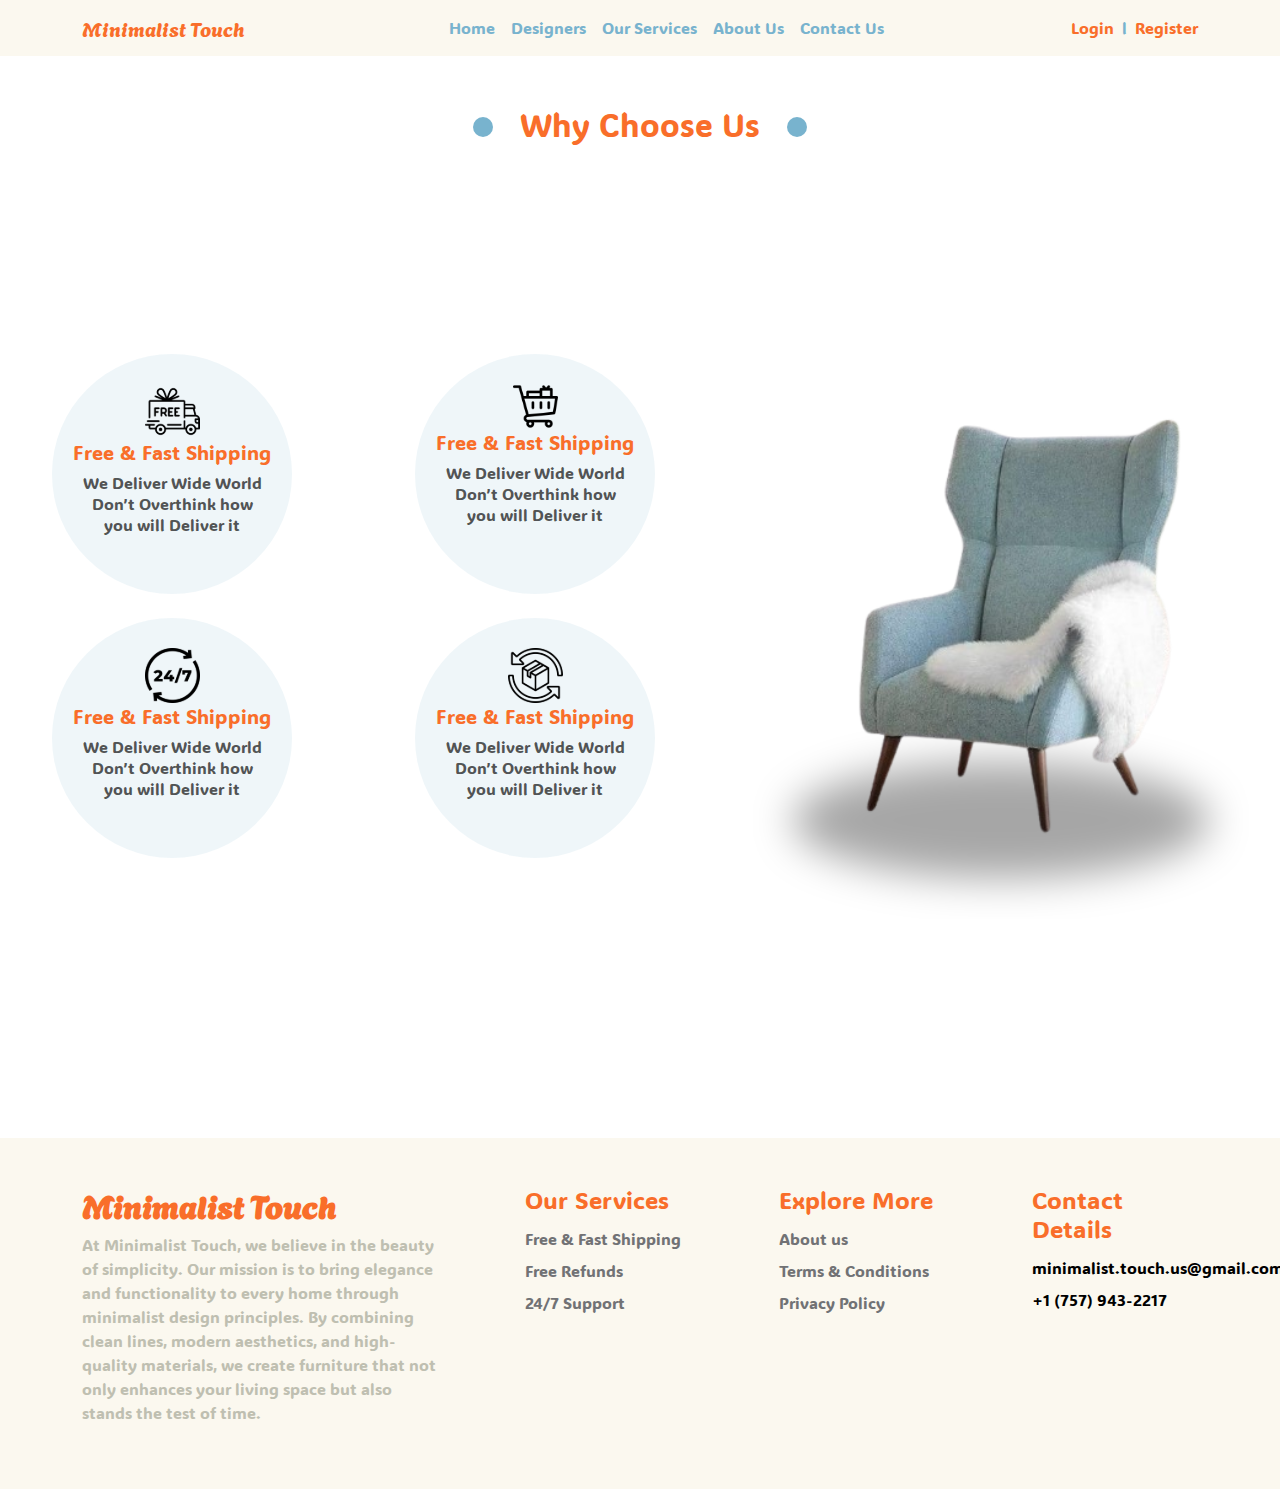
<file: services.html>
<!DOCTYPE html>
<html lang="en">

<head>
  <meta charset="UTF-8" />
  <meta name="viewport" content="width=device-width, initial-scale=1.0" />
  <title>Minimalist Touch</title>
  <link rel="stylesheet" href="assets/style/style.css">
  <link href="https://cdn.jsdelivr.net/npm/bootstrap@5.3.3/dist/css/bootstrap.min.css" rel="stylesheet"
    integrity="sha384-QWTKZyjpPEjISv5WaRU9OFeRpok6YctnYmDr5pNlyT2bRjXh0JMhjY6hW+ALEwIH" crossorigin="anonymous">
  <link rel="preconnect" href="https://fonts.googleapis.com" />
  <link rel="preconnect" href="https://fonts.gstatic.com" crossorigin />
  <link href="https://fonts.googleapis.com/css2?family=ADLaM+Display&display=swap" rel="stylesheet" />
  <link rel="preconnect" href="https://fonts.googleapis.com">
  <link rel="preconnect" href="https://fonts.gstatic.com" crossorigin>
  <link href="https://fonts.googleapis.com/css2?family=ADLaM+Display&family=Agbalumo&display=swap" rel="stylesheet">
</head>

<body>
    <nav class="navbar navbar-expand-lg nav-color" style="background-color: #FBF8EF;">
        <div class="container">
          <a class="navbar-brand" href="index.html"
            style="color: #F96E2A; font-family: 'Agbalumo', serif!important;">Minimalist Touch</a>
          <button class="navbar-toggler" type="button" data-bs-toggle="collapse" data-bs-target="#navbarSupportedContent"
            aria-controls="navbarSupportedContent" aria-expanded="false" aria-label="Toggle navigation">
            <span class="navbar-toggler-icon"></span>
          </button>
          <div class="collapse navbar-collapse" id="navbarSupportedContent">
            <ul class="navbar-nav ms-auto ul-nav center-ul">
              <li class="nav-item">
                <a class="nav-link" aria-current="page" href="index.html">Home</a>
              </li>
              <li class="nav-item">
                <a href="designers.html" class="nav-link">Designers</a>
              </li>
              <li class="nav-item">
                <a href="services.html" class="nav-link">Our Services</a>
              </li>
              <li class="nav-item">
                <a href="aboutUS.html" class="nav-link">About Us</a>
              </li>
              <li class="nav-item">
                <a href="contactUs.html" class="nav-link">Contact Us</a>
              </li>
            </ul>
    
            <ul class="d-flex gap-2 navbar-nav ms-auto ul-nav">
              <li><a href="login.html" style="text-decoration: none !important; color: #F96E2A;">Login</a></li>
              <li><a href="#" style="text-decoration: none !important; color: #78B3CE;">l</a></li>
              <li><a href="register.html" style="text-decoration: none !important; color: #F96E2A;">Register</a></li>
            </ul>
    
          </div>
        </div>
      </nav>

  <section class="p-5 text-center">
    <div class="container">
      <h2 class="h2_stayl_possetion mb-5">Why Choose Us</h2>
      <div class="row p-lg-5 align-items-center justify-content-center">
        <div class="col-md-6">
          <div class="container">
            <div class="row justify-content-center">
              <div class="col-sm-6 col-lg-6">
                <div class="div_stayl spass stayl ms-lg-0 ms-4 mb-4">
                  <img src="assets/imgs/free-delivery.svg" class="img-fluid" alt="free-delivery">
                  <h5 class="h5_stayl">Free & Fast Shipping</h5>
                  <p class="p_stayl_4">We Deliver Wide World
                    Don’t Overthink how you
                    will Deliver it</p>
                </div>
              </div>
              <div class="col-sm-6 col-lg-6">
                <div class="mb-4  ms-4 div_stayl">
                  <img src="assets/imgs/trolley.svg" class="img-fluid" alt="free-delivery">
                  <h5 class="h5_stayl">Free & Fast Shipping</h5>
                  <p class="p_stayl_4">We Deliver Wide World
                    Don’t Overthink how you
                    will Deliver it</p>
                </div>
              </div>
              <div class="col-sm-6 col-lg-6">
                <div class="mb-4 stayl ms-lg-0 ms-4 div_stayl">
                  <img src="assets/imgs/24-7.svg" class="img-fluid" alt="free-delivery">
                  <h5 class="h5_stayl">Free & Fast Shipping</h5>
                  <p class="p_stayl_4">We Deliver Wide World
                    Don’t Overthink how you
                    will Deliver it</p>
                </div>
              </div>
              <div class="col-sm-6 col-lg-6">
                <div class="div_stayl ms-4">
                  <img src="assets/imgs/commercial.svg" class="img-fluid" alt="free-delivery">
                  <h5 class="h5_stayl">Free & Fast Shipping</h5>
                  <p class="p_stayl_4">We Deliver Wide World
                    Don’t Overthink how you
                    will Deliver it</p>
                </div>
              </div>
            </div>
          </div>
        </div>
        <div class="col-md-6">
          <div class="shadow_img_possetion stayl2 d-flex justify-content-center">
            <img src="assets/imgs/Accent_Chairs-removebg-preview.svg" class="img-fluid " alt="Accent_Chairs">
            <img src="assets/imgs/Ellipse 12.svg" class="img-fluid shadow_img" alt="Ellipse">
          </div>
        </div>
      </div>
    </div>
  </section>

  <footer class="mt-5 pt-5 pb-5 text-center text-md-start" style="background-color: #FBF8EF;">
    <div class="container">
      <div class="row d-flex justify-content-between">
        <div class="col-md-6 col-lg-4">
          <div>
            <h2 class=" fw-bold " style="color: #F96E2A;font-family: 'Agbalumo', serif!important;">Minimalist Touch</h2>
            <p style="color: #BFBFB1;">At Minimalist Touch, we believe in the beauty of simplicity.
                Our mission is to bring elegance and functionality to every
                home through minimalist design principles. By combining clean lines, 
                modern aesthetics, and high-quality materials, we create furniture 
                that not only enhances your living space but also stands the test of time.</p>
          </div>
        </div>
        <div class="col-md-6 col-lg-2">
          <div class=" lh-lg">
            <h4 class="our-footer " style="color: #F96E2A;">Our Services</h4>
            <ul class=" list-unstyled">
              <a href="#" class="text-decoration-none text-black"><li>Free & Fast Shipping </li></a>
              <a href="#" class="text-decoration-none text-black"><li>Free Refunds</li></a>
              <a href="#" class="text-decoration-none text-black"><li>24/7 Support</li></a>
            </ul>
          </div>
        </div>
        <div class="div col-md col-lg-2">
          <div class="lh-lg">
            <h4  class="" style="color: #F96E2A;">Explore More</h4>
            <ul class=" list-unstyled">
              <a href="#" class="text-decoration-none text-black"><li>About us</li></a>
              <a href="#" class="text-decoration-none text-black"><li>Terms & Conditions</li></a>
              <a href="#" class="text-decoration-none text-black"><li>Privacy Policy</li></a>
            </ul>
          </div>
        </div>
        <div class="div col-md col-lg-2">
          <div class="lh-lg">
            <h4 class="" style="color: #F96E2A;">Contact Details</h4>
            <ul class=" list-unstyled">
              <li class="text-black">minimalist.touch.us@gmail.com</li>
              <li class="text-black">+1 (757) 943-2217</li>
            </ul>
          </div>
        </div>
      </div>
      </div>
    </div>
</footer>


  <script src="https://cdn.jsdelivr.net/npm/bootstrap@5.3.3/dist/js/bootstrap.bundle.min.js" integrity="sha384-YvpcrYf0tY3lHB60NNkmXc5s9fDVZLESaAA55NDzOxhy9GkcIdslK1eN7N6jIeHz" crossorigin="anonymous"></script>

</body>

</html>
</file>
<file: assets/style/style.css>
*{
    font-family: "ADLaM Display", system-ui !important ;
}

.center-ul li a {
  color: #78B3CE !important;
  font-weight: 500;
  position: relative;
  display: flex;
  justify-content: center;
  align-items: center;
  overflow: hidden;
}

.center-ul li a:hover {
  color: #78B3CE !important;
}

.center-ul li a::after {
  position: absolute;
  content: "";
  bottom: 3px;
  left: -120px;
  width: 100%;
  height: 3px;
  transition: 0.4s;
  -webkit-transition: 0.4s;
  -moz-transition: 0.4s;
  -ms-transition: 0.4s;
  -o-transition: 0.4s;
  background-color: #78B3CE;
}

.center-ul li a:hover::after {
  left: 0px;
}

.sec1Btn{
  width: 120px;
  height: 40px;
  background-color: #78B3CE;
  cursor: pointer;
  transition: 0.5s;
  -webkit-transition: 0.5s;
  -moz-transition: 0.5s;
  -ms-transition: 0.5s;
  -o-transition: 0.5s;
}
.sec1Btn:hover{
  background-color: #416575;
}
.sec1Div{
  background-image: url(../imgs/FirstSectionImg.png);
  background-position: center;
  background-size: cover;
}

.cardsHolder{
  height: fit-content;
  bottom: 150px !important;
}
.cardsDad{
  gap: 10%;
}
.cardsDad > div{
  width: 300px;
  height: 300px;
  background-color: #FBF8EF;
}
.cardTitle{
  color: #F96E2A;
}
.cardP{
  color: #78B3CE;
  width: 70%;
}
@media (max-width: 768px) {
  .cardsDad > div{
      width: 250px !important;
      height: 250px !important;
  }
}

.kemo_section {
    display: flex;
    align-items: center;
    justify-content: space-between;
    padding: 50px;
  }
  
  .kemo_text {
    padding-top: 7rem;
  }
  
  .kemo_text h1 {
    color: #f96e2a;
    font-family: "ADLaM Display", system-ui !important ;
    font-weight: 400;
    font-size: 64px;
    line-height: 83.5px;
  }
  
  .kemo_text p {
    color: #000000;
    font-family: "ADLaM Display", system-ui !important ;
    font-weight: 400;
    font-size: 20px;
    line-height: 26.09px;
    margin-top: 15px;
  }
  
  .btn_color {
    background-color: #c9e6f0;
    color: #f96e2a;
    font-family: "ADLaM Display", system-ui !important ;
    font-weight: 400;
    font-size: 24px;
    line-height: 31.31px;
    padding: 7px 25px!important;
    transition: 0.5s;
    -webkit-transition: 0.5s;
    -moz-transition: 0.5s;
    -ms-transition: 0.5s;
    -o-transition: 0.5s;
}
  .btn_color:hover {
    background-color: #b8d4dd;                                  
  }

  /* stayl to the section Why Choose Us */
.shadow_img_possetion {
  position: relative;
}

.shadow_img {
  position: absolute;
  bottom: 10%;
  left: 0%;
}

.h2_stayl_possetion {
  font-family: "ADLaM Display", system-ui;
  font-size: 32px;
  font-weight: 400;
  line-height: 41.75px;
  color: rgba(249, 110, 42, 1);
  position: relative;
}

.div_stayl {
  width: 240px;
  height: 240px;
  border-radius: 50%;
  padding-top: 30px;
  background-color: rgba(120, 179, 206, 0.12);
}

.h5_stayl {
  color: rgba(249, 110, 42, 1);
  font-size: 20px;
  font-weight: 400;
  line-height: 26.09Px;
  font-family: "ADLaM Display", system-ui;

}

.p_stayl_4 {
  font-family: "ADLaM Display", system-ui;
  font-size: 16px;
  font-weight: 400;
  line-height: 20.88px;
  color: rgba(0, 0, 0, 0.68);
  width: 75%;
  margin: auto;
}
  
.team-section {
    text-align: center;
    padding: 50px 0;
}

.team-image {
    display: flex;
    justify-content: center;
    margin-bottom: 30px;
}

.team-image img {
    width: 100px;
    margin: 10px 20px;
}
.circle img{
    width: 100%;
    height: auto;
}
.team-section{
    width: 100%;
    height: auto;
}

.img-circle{
    width: 150px;
    height: 150px;
    border-radius: 50%;
    object-fit: cover;
    margin-bottom: 20px;
}

 .info-card {
    padding: 50px;
    border-radius: 10px;
    background-color: #78b3ce2f;
    border-radius: 200px;
    width: 300px;
    height: 300px;
} 
.card-title{
    color: #f96E2A
     
    ;
}

  #testimonial-slider {
    width: 80%; 
    margin: auto; 
    padding: 20px; 
    background: #f9f9f9; 
    border-radius: 10px; 
  }
  .splide__slide {
    text-align: center; 
    padding: 20px; 
  }
  h3 {
    margin-bottom: 10px; 
    color: #333;
  }
  p {
    margin: 5px 0; 
    color: #555;
  }
  .testimonial-header {
    display: flex;
    justify-content: center;
    align-items: center;
    gap: 20px;
  }
  .testimonial-content {
    display: flex;
    flex-direction: column;
    align-items: center;
    justify-content: center;
  }
  .testimonial-header img {
    width: 40px; 
    height: 40px;
  }
  .stars img {
    width: 15px;
    height: 15px;
  }
  /* Responsiveness */
  @media (max-width: 768px) {
    #testimonial-slider {
      width: 90%; 
    }
  }
  @media (max-width: 480px) {
    .testimonial-header {
      flex-direction: column; 
    }
  }

  body {
    background-color: white;
}

/* stayl the section Set Your New Password */
.h2_stayl {
    color: rgba(249, 110, 42, 1);
    font-size: 40px;
    font-weight: 400;
    line-height: 35px;
    font-family: "ADLaM Display", system-ui;
}

.p_stayl {
    font-family: "ADLaM Display", system-ui;
    color: rgba(0, 0, 0, 1);
    font-size: 20px;
    font-weight: 400;
    line-height: 35px;
}

.button_stayl {
    background-color: rgba(249, 110, 42, 1);
    color: white;
    font-family: "ADLaM Display", system-ui;
    font-size: 20px;
    font-weight: 400;
    line-height: 35px;
}

.img_stayl {
    width: 18px;
    transform: translateY(-8px);
}

.input_stayl {
    background-color: rgba(120, 179, 206, 0.12);
}

.input_stayl::placeholder {
    color: rgba(120, 179, 206, 1);
    font-family: "ADLaM Display", system-ui;
    font-size: 20px;
    font-weight: 400;
    line-height: 35px;
}

/* stayl to section Minimalist Touch ? */

.h2_stayl_2 {
    font-family: "Agbalumo", system-ui;
    font-size: 48px;
    font-weight: 400;
    line-height: 35px;
    color: rgba(249, 110, 42, 1);

}

.p_stayl_2 {
    font-family: "ADLaM Display", system-ui;
    font-size: 48px;
    font-weight: 400;
    line-height: 35px;
    color: rgba(120, 179, 206, 1);
}

.link_stayl {
    font-family: "ADLaM Display", system-ui;
    color: rgba(0, 0, 0, 1);
    font-size: 15px;
    font-weight: 400;
    line-height: 35px;
    position: relative;
}

.link_stayl::before {
    content: "";
    position: absolute;
    bottom: 10%;
    left: 0%;
    width: 100%;
    height: 4%;
    background-color: rgba(0, 0, 0, 1);

}

.input_stayl_2 {
    font-family: "ADLaM Display", system-ui;
    color: rgba(0, 0, 0, 1);
    font-size: 15px;
    font-weight: 400;
    line-height: 35px;
}

.p_stayl_3 {
    font-family: "ADLaM Display", system-ui;
    color: rgba(120, 179, 206, 1);
    font-size: 16px;
    font-weight: 400;
    line-height: 35px;
    position: relative;
}

.p_stayl_3::before {
    content: "";
    position: absolute;
    left: -90%;
    top: 50%;
    width: 139px;
    height: 7%;
    background-color: rgba(0, 0, 0, 0.68);
}

.p_stayl_3::after {
    content: "";
    position: absolute;
    right: -90%;
    top: 50%;
    width: 139px;
    height: 7%;
    background-color: rgba(0, 0, 0, 0.68);
}

.googl_icon {
    transform: translateY(-5px);
    margin-right: 10px;
}

.bg_googl {
    background-color: rgba(120, 179, 206, 0.12);
}

.text_googl_icon {
    font-family: "ADLaM Display", system-ui;
    color: rgba(249, 110, 42, 1);
    font-size: 15px;
    font-weight: 400;
    line-height: 35px;
}



@media screen and (max-width:767px) {
    .media {
        display: none;
    }
}

@media screen and (max-width:1024px) {
    .h2_stayl_possetion::before {
        content: "";
        position: absolute;
        top: 30%;
        left: 30%;
        width: 20px;
        height: 20px;
        border-radius: 50%;
        background-color: rgba(120, 179, 206, 1);

    }

    .h2_stayl_possetion::after {
        content: "";
        position: absolute;
        top: 30%;
        right: 30%;
        width: 20px;
        height: 20px;
        border-radius: 50%;
        background-color: rgba(120, 179, 206, 1);

    }
}

@media screen and (min-width:1024px) {
    .h2_stayl_possetion::before {
        content: "";
        position: absolute;
        top: 30%;
        left: 35%;
        width: 20px;
        height: 20px;
        border-radius: 50%;
        background-color: rgba(120, 179, 206, 1);

    }

    .h2_stayl_possetion::after {
        content: "";
        position: absolute;
        top: 30%;
        right: 35%;
        width: 20px;
        height: 20px;
        border-radius: 50%;
        background-color: rgba(120, 179, 206, 1);

    }
}

@media screen and (max-width:990px) {
    .h2_stayl_possetion::before {
        content: "";
        position: absolute;
        top: 30%;
        left: 25%;
        width: 20px;
        height: 20px;
        border-radius: 50%;
        background-color: rgba(120, 179, 206, 1);

    }

    .h2_stayl_possetion::after {
        content: "";
        position: absolute;
        top: 30%;
        right: 25%;
        width: 20px;
        height: 20px;
        border-radius: 50%;
        background-color: rgba(120, 179, 206, 1);

    }
}

@media screen  and (min-width:986px) {
    .stayl{
        transform: translatex(-50px);
    }
    .stayl2{
        transform: translatex(100px);
    }
}

@media screen and (max-width:777px) {
    .h2_stayl_possetion::before {
        content: "";
        position: absolute;
        top: 30%;
        left: 20%;
        width: 20px;
        height: 20px;
        border-radius: 50%;
        background-color: rgba(120, 179, 206, 1);

    }

    .h2_stayl_possetion::after {
        content: "";
        position: absolute;
        top: 30%;
        right: 20%;
        width: 20px;
        height: 20px;
        border-radius: 50%;
        background-color: rgba(120, 179, 206, 1);

    }
}

@media screen and (max-width:646px) {
    .h2_stayl_possetion::before {
        content: "";
        position: absolute;
        top: 30%;
        left: 15%;
        width: 20px;
        height: 20px;
        border-radius: 50%;
        background-color: rgba(120, 179, 206, 1);

    }

    .h2_stayl_possetion::after {
        content: "";
        position: absolute;
        top: 30%;
        right: 15%;
        width: 20px;
        height: 20px;
        border-radius: 50%;
        background-color: rgba(120, 179, 206, 1);

    }
}

@media screen  and (min-width:924px) {
    .stayl{
        transform: translatex(-90px);
    }
    .stayl2{
        transform: translatex(100px);
    }
}

@media screen and (max-width:545px) {
    .h2_stayl_possetion::before {
        content: "";
        position: absolute;
        top: 30%;
        left: 0%;
        width: 20px;
        height: 20px;
        border-radius: 50%;
        background-color: rgba(120, 179, 206, 1);

    }

    .h2_stayl_possetion::after {
        content: "";
        position: absolute;
        top: 30%;
        right: 0%;
        width: 20px;
        height: 20px;
        border-radius: 50%;
        background-color: rgba(120, 179, 206, 1);

    }
}

@media screen and (max-width:420px) {
    .h2_stayl_possetion::before {
        content: "";
        position: absolute;
        top: 30%;
        left: -5%;
        width: 20px;
        height: 20px;
        border-radius: 50%;
        background-color: rgba(120, 179, 206, 1);

    }

    .h2_stayl_possetion::after {
        content: "";
        position: absolute;
        top: 30%;
        right: -5%;
        width: 20px;
        height: 20px;
        border-radius: 50%;
        background-color: rgba(120, 179, 206, 1);

    }
}

.first-line {
  color: #F96E2A;
  font-weight: bold;
  display: block;
  margin-bottom: 5px; 
}


p {
  color: rgba(0, 0, 0, 0.68); 
  margin-top: 10px;
  font-size: 16px;
}

.center-img {
  display: block;
  margin-left: auto;
  margin-right: auto;
}

.mb-4 {
  margin-bottom: 1.5rem;
}

.Formcontainer {
  display: flex;
  align-items: center;
  justify-content: space-between;
  max-width: 1200px;
  margin: auto;
  padding: 20px;
}
.Formcontact-container {
  background-color: #ffffff;
  border-radius: 10px;
  padding: 30px;
  box-shadow: 0 0 10px rgba(0, 0, 0, 0.1);
  width: 45%;
}
.header {
  text-align: center;
  margin-bottom: 20px;

}
.header h1 {
  color: #ff5e00;
}
.image-container {
  width: 50%;
  margin-left:150px ;
}
.image-container img {
  max-width: 100%;
  border-radius: 10px;

}
.submit-btn {
  background-color: #ff5e00!important;
  color: white!important;
}
#pp{
  text-align: left;
  color: #F96E2A;
}


:root {
  --white-color:                  #ffffff;
  --primary-color:                #E76F51;
  --secondary-color:              #E9C46A;
  --section-bg-color:             #f0f8ff;
  --custom-btn-bg-color:          #F4A261;
  --custom-btn-bg-hover-color:    #E76F51;
  --dark-color:                   #000000;
  --p-color:                      #717275;
  --link-hover-color:             #E76F51;
}

ul li {
  color: #717275;
}

a, 
button {
  touch-action: manipulation;
  transition: all 0.3s;
}

a {
  display: inline-block;
  color: #E76F51;
  text-decoration: none;
}

a:hover {
  color: #E76F51;
}

.scrollspy-example-2 {
  padding-right: 30px;
  padding-left: 30px;
}

.scrollspy-example-item {
  border-bottom: 5px dotted #717275;
  min-height: 500px;
  padding-top: 20px;
  padding-bottom: 50px;
}

.scrollspy-example-item:last-child {
  border-bottom: 0;
}

.scrollspy-example-item h5 {
  padding-top: 30px;
  padding-bottom: 20px;
}

@media screen and (max-width: 991px) {
  .scrollspy-example-2 .scrollspy-example-item:first-child {
      padding-top: 0;
    }
  
    .scrollspy-example-item h5 {
      padding-bottom: 5px;
    }
}

.nav-pills {
  border: 2px solid #E76F51;
  border-radius: 8px;
  position: sticky;
  top: 120px;
  padding: 30px;
  -webkit-border-radius: 8px;
  -moz-border-radius: 8px;
  -ms-border-radius: 8px;
  -o-border-radius: 8px;
}

.nav-pills .nav-link {
  background: #f0f8ff;
  color: var(--p-color);
  border-radius: var(--border-radius-large);
  margin-top: 5px;
  margin-bottom: 10px;
  padding: 15px 30px;
}

.nav-pills .nav-link:hover,
.nav-pills .nav-link.active, 
.nav-pills .show>.nav-link {
  background: var(--primary-color);
  color: var(--white-color);
}

.blockquote {
  background: var(--section-bg-color);
  border-radius: var(--border-radius-small);
  font-size: var(--h5-font-size);
  font-weight: var(--font-weight-semibold);
  color: var(--site-footer-bg-color);
  margin-top: 30px;
  margin-bottom: 30px;
  padding: 80px 40px 40px 40px;
  text-align: center;
}

.blockquote::before {
  content: "“";
  color: var(--custom-btn-bg-color);
  font-size: 100px;
  line-height: 1rem;
  display: block;
}

.tm-container {
  max-width: 1200px;
  width: 100%;
  margin-left: auto;
  margin-right: auto;
  position: relative;
}

.masonry {
  -webkit-column-count: 2;
  column-count: 2;
  -webkit-column-gap: 0;
  column-gap: 0;
}

.item {
  display: inline-block;
  margin: 0;
  width: 100%;
}

img {
  max-width: 100%;
  height: auto;
}

.tm-relative {
  position: relative;
}

.tm-block {
  position: relative;
  -webkit-box-sizing: border-box;
  box-sizing: border-box;
  max-width: 600px;
}

.tm-block-wider {
  max-width: 640px;
  width: calc(100% + 40px);
}

.tm-block-left {
  right: 20px;
  bottom: 20px;
}

.tm-block-left-2 {
  right: 60px;
  top: 15px;
}

.tm-block-right {
  padding: 15px 0 20px 20px;
}

.tm-img-left {
  display: block;
  margin-right: 0;
  margin-left: auto;
}

.tm-hero-text {
  padding: 140px 95px 0;
}

.tm-block-pad {
  padding: 67px 63px;
}

.tm-block-icon {
  text-align: center;
  display: block;
  margin: 0 30px 30px;
}

.tm-block-brand {
  position: relative;
  margin-top: 147px;
  margin-bottom: 27px;
}

.tm-block-brand-inner {
  position: relative;
  right: 50px;
  padding: 70px 48px;
  display: -webkit-box;
  display: -ms-flexbox;
  display: flex;
  -webkit-box-align: center;
  -ms-flex-align: center;
  align-items: center;
}

.tm-brand-name {
  margin: 0 40px 0;
  font-size: 2.5rem;
  font-weight: 400;
}

.tm-bg-dark {
  background-color: #333333;
}

.tm-bg-white {
  background-color: #ffffff;
}

.tm-btn {
  padding: 15px 25px;
  display: inline-block;
  font-size: 1em;
}

.tm-btn-small {
  font-size: 17px;
  font-weight: 600;
  padding: 15px 35px;
}

.tm-btn-pad-big {
  padding: 17px 45px;
}

.tm-btn-primary {
  color: #9999cc;
  background-color: #ffffff;
}

.tm-btn-primary:hover {
  background-color: #c5c5e6;
}

.tm-btn-secondary {
  color: white;
  background-color: #9999cc;
}

.tm-btn-secondary:hover {
  color: #ffffff;
  background-color: #5b5bb2;
}

.tm-text-white {
  color: #ffffff;
}

.tm-text-gray-light {
  color: #999999;
}

.tm-bg-primary-light {
  background-color: #cc9999;
}

.tm-bg-primary-dark {
  background-color: #996666;
}

.tm-bg-secondary {
  background-color: #9999cc;
}

.tm-mt {
  margin-top: 30px;
}

.tm-mt-big {
  margin-top: 50px;
}

.tm-mb {
  margin-bottom: 45px;
}

.tm-mb-small {
  margin-bottom: 20px;
}

.tm-text-right {
  text-align: right;
}

.tm-text-uppercase {
  text-transform: uppercase;
}

.tm-form-group {
  margin-bottom: 25px;
}

input,
textarea {
  width: 100%;
  -webkit-box-sizing: border-box;
  box-sizing: border-box;
  border: 1px solid #958ec0;
  padding: 18px 20px;
  font-size: 1em;
}

.tm-contact-form {
  width: calc(100% - 40px);
}

.tm-form-section {
  margin-top: -5px;
}

.tm-form-section-tag {
  position: relative;
}

.tm-form-section-tag h2 {
  font-size: 1.6rem;
}

.tm-form-section-tag-inner {
  position: relative;
  left: 40px;
  right: -40px;
  bottom: -40px;
  width: 100%;
  max-width: 600px;
  box-sizing: border-box;
  padding: 55px 47px;
}

.tm-pb-0 {
  padding-bottom: 0 !important;
}

.tm-img-qr {
  width: 150px;
  height: 150px;
  margin: 30px 20px 30px 0;
}

.tm-footer {
  display: -webkit-box;
  display: -ms-flexbox;
  display: flex;
  -webkit-box-align: center;
  -ms-flex-align: center;
  align-items: center;
  max-width: 600px;
  margin-right: 0;
  margin-left: auto;
}

.tm-footer,
.tm-footer a {
  color: #cbcbcb;
}

.tm-footer a:hover {
  color: #996666;
}

.tm-footer p {
  font-size: 16px;
}

@media (max-width: 1232px) {
  body {
    padding: 60px;
  }
}

@media (max-width: 1199px) {
  .masonry {
    /* Masonry container */
    -webkit-column-count: 1;
    column-count: 1;
  }

  .tm-container {
    max-width: 600px;
  }
}

@media (max-width: 540px) {
  .tm-block-brand-inner {
    flex-direction: column;
    padding: 35px;
    right: 30px;
  }

  .tm-brand-name {
    margin-top: 20px;
  }

  .tm-contact-form {
    width: calc(100% - 20px);
  }
}

@media (max-width: 520px) {
  body {
    padding: 50px;
  }

  .tm-block-pad {
    padding: 45px;
  }

  .tm-hero-text {
    padding: 50px 45px 0;
  }

  .tm-block-brand {
    margin-top: 70px;
  }
}

@media (max-width: 417px) {
  .tm-block-left,
  .tm-block-left-2 {
    right: 0;
  }

  .tm-block-wider {
    width: 100%;
  }

  .tm-footer {
    flex-direction: column;
  }
}

@media (max-width: 390px) {
  body {
    padding: 40px 20px 10px;
  }

  .tm-form-section-tag-inner {
    left: 25px;
    right: -25px;
    bottom: -25px;
  }
}

.section {
  margin-top: 120px;
}

.section-heading {
  margin-bottom: 70px;
}

.section-heading h2 {
  font-size: 40px;
  font-weight: 700;
  text-transform: capitalize;
  margin-top: 20px;
  line-height: 56px;
}

.section-heading h2 em {
  font-style: normal;
  color: #0071f8;
}

.section-heading h6 {
  color: #ee626b;
  font-size: 15px;
  text-transform: uppercase;
  font-weight: 700;
}

.featured .section-heading {
  margin-left: 10px;
  margin-right: 10px;
  margin-bottom: 60px;
}

.featured .section-heading h2 {
  width: 70%;
}


.featured .left-image {
  position: relative;
}

.featured .left-image img {
  padding-left: 55px;
}

.featured .left-image a {
  display: inline-block;
  width: 110px;
  height: 110px;
  line-height: 110px;
  background-color: #f35525;
  border-radius: 50%;
  text-align: center;
  position: absolute;
  left: 0;
  bottom: -55px;
}

.featured .section-heading {
  margin-left: 10px;
  margin-right: 10px;
  margin-bottom: 60px;
}

.featured .section-heading h2 {
  width: 70%;
}

.featured .accordion {
  margin-left: 10px;
  margin-right: 10px;
  --bs-accordion-border-radius: 10px;
  --bs-accordion-inner-border-radius: 10px;
  --bs-accordion-bg: #fafafa;
  --bs-accordion-border-color: none;
  border: none !important;
}

.featured .accordion-header {
  border-bottom: 1px solid #eaeaea;
}

.featured .accordion-button {
  box-shadow: none;
  font-size: 17px;
  font-weight: 500;
  color: #1e1e1e;
}

.featured .accordion-button:not(.collapsed) {
  color: #f35525;
  background-color: #fafafa;
  outline: none;
}

.featured .accordion-button::after {
  display: none;
}

.featured #headingThree {
  border-bottom: none;
}

.featured .accordion-item:last-of-type .accordion-collapse {
  border-top: 1px solid #eaeaea;
}

.featured .info-table {
  border-radius: 10px;
  box-shadow: 0px 0px 15px rgba(0, 0, 0, 0.15);
  padding: 35px 30px;
}

.featured .info-table ul li {
  display: block;
  margin-bottom: 35px;
  padding-bottom: 35px;
  border-bottom: 1px solid #eee;
}

.featured .info-table ul li:last-child {
  border-bottom: none;
  padding-bottom: 0;
  margin-bottom: 0;
}

.featured .info-table ul li img {
  float: left;
  margin-right: 25px;
}

.featured .info-table ul li h4 {
  font-size: 22px;
  font-weight: 600;
}

.featured .info-table ul li h4 span {
  font-size: 15px;
  color: #aaa;
  font-weight: 400;
}


@media (max-width: 992px) {
  .featured .section-heading {
    margin-left: 0px;
    margin-right: 0px;
    margin-top: 100px;
  }
  .featured .accordion {
    margin-left: 0px;
    margin-right: 0px;
  }
  .featured .info-table {
    margin-top: 45px;
  }
}


.properties .item {
  background-color: #fafafa;
  border-radius: 10px;
  padding: 30px;
  margin-bottom: 30px;
}

.properties .item img {
  border-radius: 10px;
}

.properties .item span.category {
  background-color: #fbd9cf;
  font-weight: 500;
  border-radius: 5px;
  font-size: 14px;
  color: #1e1e1e;
  padding: 5px 12px;
  display: inline-block;
  margin-top: 25px;
}

.properties .item h4 {
  font-size: 19px;
  margin: 25px 0px;
}

.properties .item h4 a {
  color: #1e1e1e;
}

.properties .item ul li {
  display: inline-block;
  font-size: 15px;
  color: #4a4a4a;
  margin-right: 20px;
}

.properties .item ul li span {
  font-weight: 600;
  color: #1e1e1e;
}

.properties .item ul {
  border-bottom: 1px solid #eaeaea;
  margin-bottom: 30px;
  padding-bottom: 30px;
}

.properties .item h6 {
  font-size: 20px;
  color: #f35525;
  margin-top: 6px;
  display: inline-block;
  float: right;
  margin-top: 30px;
}

.properties .item .main-button {
  text-align: center;
}


.best-deal {
  background-color: #fafafa;
  padding: 100px 0px;
}

.best-deal .tab-content img {
  padding: 0px 45px;
}

.best-deal .tabs-content .nav-link {
  font-size: 16px;
  font-weight: 500;
  background-color: #1e1e1e !important;
  border-radius: 5px;
  height: 50px;
  line-height: 50px;
  display: inline-block;
  padding: 0px 25px;
  color: #fff;
}

.best-deal .tabs-content .nav-tabs .nav-link.active {
  background-color: #f35525 !important;
  color: #fff;
}

.best-deal .tabs-content ul.nav-tabs {
  border-bottom: none !important;
  margin-bottom: 80px;
  align-items: end;
  justify-content: end;
  margin-top: -130px;
}

.best-deal .tabs-content ul.nav-tabs li {
  padding-right: 0px;
  border-right: none;
  margin-left: 20px;
}

.best-deal .info-table {
  border-radius: 10px;
  box-shadow: 0px 0px 15px rgba(0, 0, 0, 0.15);
  padding: 35px 30px;
}

.best-deal .info-table ul li {
  display: block;
  margin-bottom: 24px;
  padding-bottom: 24px;
  border-bottom: 1px solid #eee;
  text-align: left;
  font-size: 15px;
  color: #aaa;
  font-weight: 400;
}

.best-deal .info-table ul li:last-child {
  border-bottom: none;
  padding-bottom: 0;
  margin-bottom: 0;
}

.best-deal .info-table ul li span {
  font-size: 20px;
  color: #1e1e1e;
  font-weight: 700;
  float: right;
  display: inline-block;
}

.best-deal .tabs-content {
  padding: 0px;
  background-color: transparent;
}

.best-deal .tabs-content h4 {
  font-size: 17px;
  font-weight: 600;
  margin-bottom: 30px;
}

.best-deal .icon-button {
  margin-top: 30px;
}

.main-button a {
  display: inline-block;
  background-color: #1e1e1e;
  color: #fff;
  font-size: 14px;
  font-weight: 500;
  height: 40px;
  line-height: 40px;
  padding: 0px 30px;
  border-radius: 25px;
  transition: all .3s;
  text-decoration: none;
}

.main-button a:hover {
  background-color: #f35525;
  color: #fff;
}

.icon-button a {
  background-color: #1e1e1e;
  color: #fff;
  height: 50px;
  line-height: 50px;
  padding: 0px 30px 0px 0px;
  border-radius: 25px;
  transition: all .3s;
  text-decoration: none;
  text-align: center;
  padding-left: 15px;
}

.icon-button a i {
  background-color: #f35525;
  height: 50px;
  width: 50px;
  text-align: center;
  border-radius: 50%;
  line-height: 50px;
  display: inline-block;
  margin-right: 15px;
  margin-left: -1px;
}

.icon-button a:hover {
  color: #f35525;
}

.icon-button a:hover i {
  color: #fff;
}
</file>
